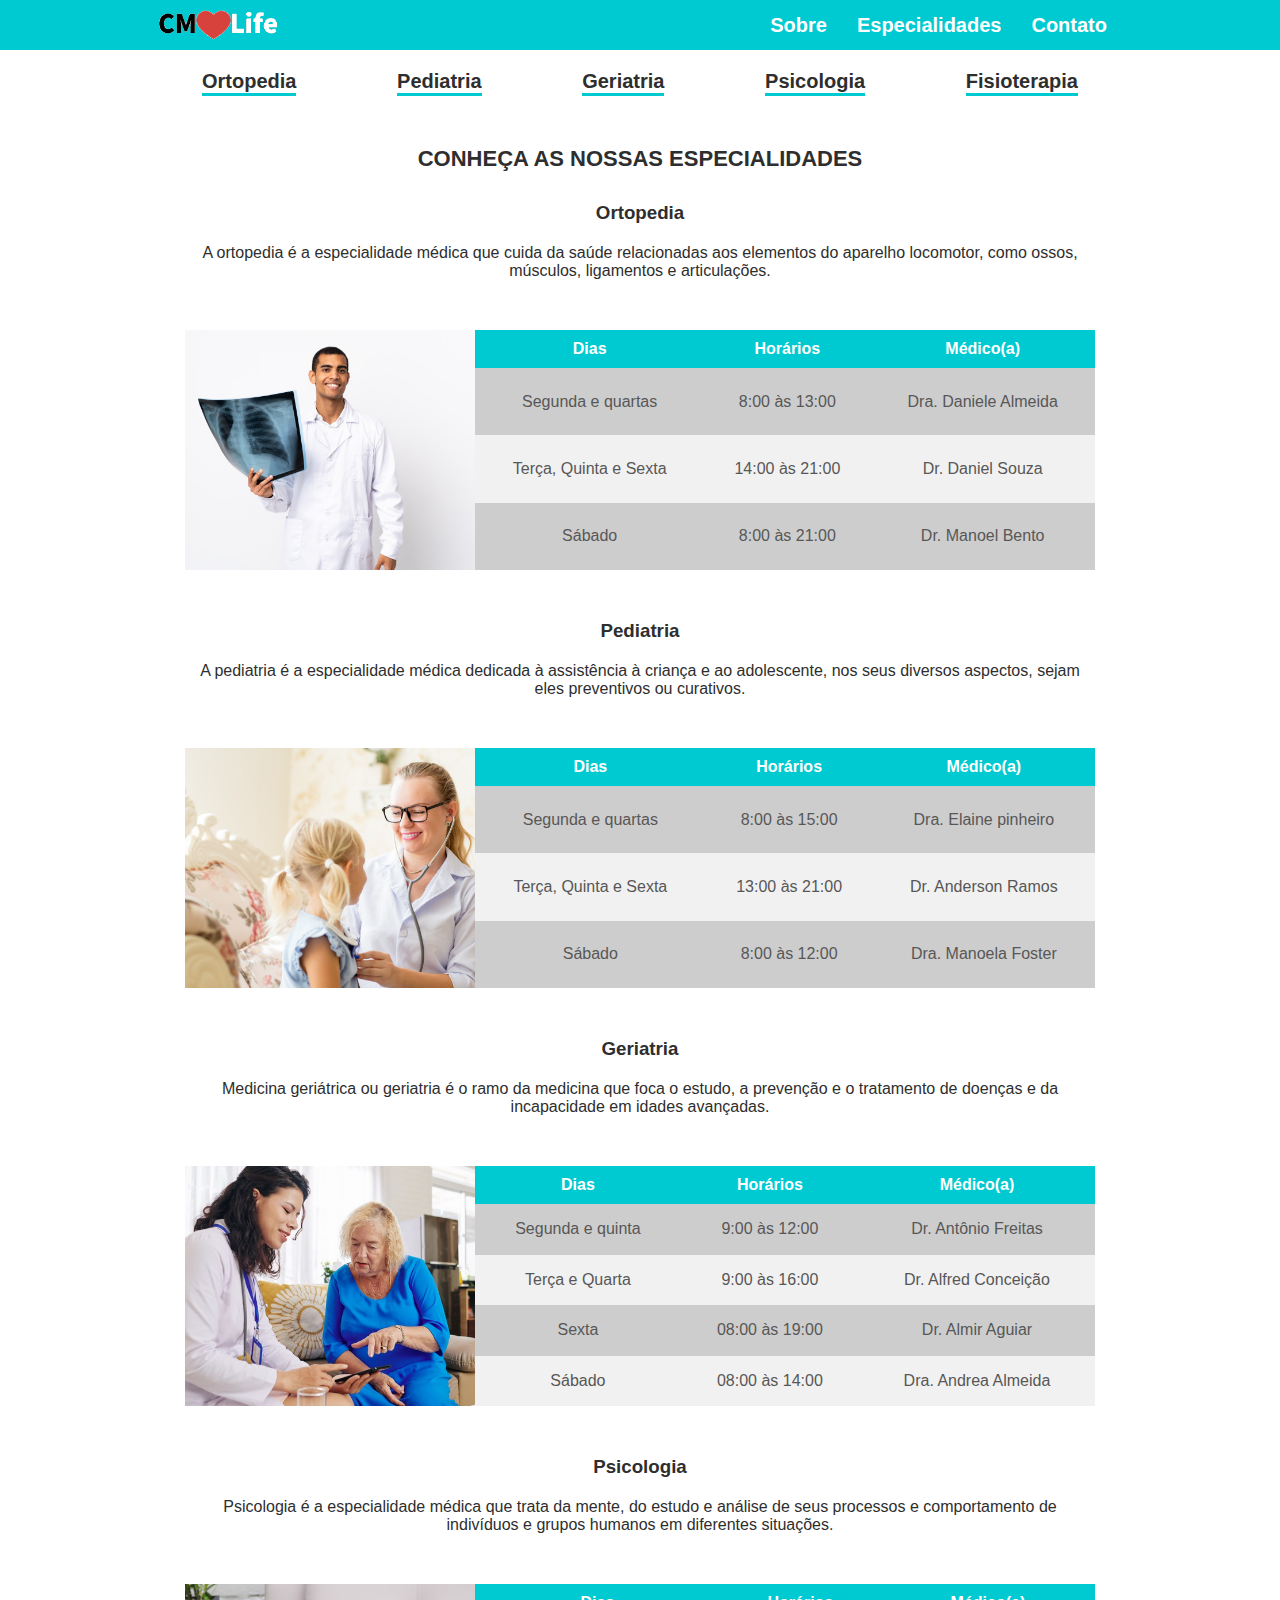
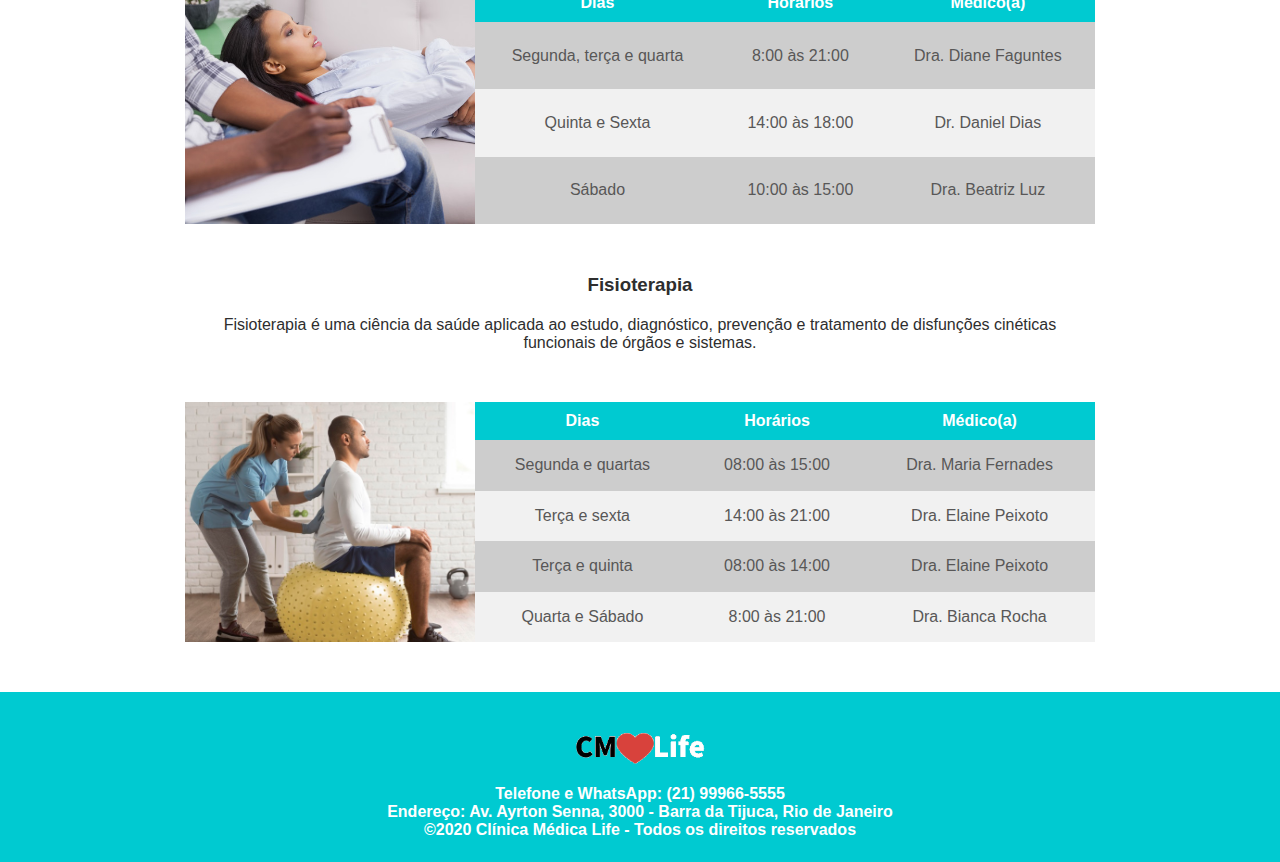
<file: especialidades.html>
<!DOCTYPE html>
<html lang="pt-BR">
<head>
    <meta charset="UTF-8">
    <meta http-equiv="X-UA-Compatible" content="IE=edge">
    <meta name="viewport" content="width=device-width, initial-scale=1.0">
    <title>CMLife - Especialidades</title>
    <link rel="stylesheet" href="assets/css/style-home.css">
    <link rel="stylesheet" href="assets/css/style-especialidades.css">
</head>
<body>
    <header>
        <div class="header-container">
            <div class="box-img-header">
                <img class="img-header" src="assets/logo/logo.png" alt="Logo CMLife">
            </div>
            <div class="header-ul">
                <input id="menu-toggle" type="checkbox" />
                <label class='menu-button-container' for="menu-toggle">
                <div class='menu-button'></div>
                </label>
                <ul type="none" class="menu">
                    <li><a href="index.html#sobre">Sobre</a></li>
                    <li><a href="#especialidades">Especialidades</a></li>
                    <li><a href="index.html#contato">Contato</a></li>
                </ul>
            </div>
        </div>
    </header>
    <main>
        <section>
            <div class="links-especialidades">
                <a href="#ortopedia">Ortopedia</a>
                <a href="#pediatria">Pediatria</a>
                <a href="#geriatria">Geriatria</a>
                <a href="#psicologia">Psicologia</a>
                <a href="#fisioterapia">Fisioterapia</a>
            </div>
            <h1 class="title-especialidades">CONHEÇA AS NOSSAS ESPECIALIDADES</h1>
        </section>

        <section id="ortopedia">
            <div class="title-container-especialidade">
                <h3>Ortopedia</h3>
                <p>A ortopedia é a especialidade médica que cuida da saúde relacionadas aos elementos do aparelho locomotor, como ossos, músculos, ligamentos e articulações.</p>
            </div>
            <div class="container-ortopedia container-especialidade" id="especialidades">
                <img src="assets/images/ortopedia.png" alt="Médico" title="Médico">
                
                <table class="tabela-especialistas">
                    <thead>
                      <tr>
                        <th>Dias</th>
                        <th>Horários</th>
                        <th>Médico(a)</th>
                      </tr>
                    </thead>
        
                    <tbody>
                      <tr>
                        <td>Segunda e quartas</td>
                        <td>8:00 às 13:00</td>
                        <td>Dra. Daniele Almeida</td>
                      </tr>
                      <tr>
                        <td>Terça, Quinta e Sexta</td>
                        <td>14:00 às 21:00</td>
                        <td>Dr. Daniel Souza</td>
                      </tr>
                      <tr>
                        <td>Sábado</td>
                        <td>8:00 às 21:00</td>
                        <td>Dr. Manoel Bento</td>
                      </tr>
                    </tbody>
                  </table>
            </div>
        </section>

        <section id="pediatria">
            <div class="title-container-especialidade">
                <h3>Pediatria</h3>
                <p>A pediatria é a especialidade médica dedicada à assistência à criança e ao adolescente, nos seus diversos aspectos, sejam eles preventivos ou curativos.</p>
            </div>

            <div class="container-pediatria container-especialidade">
                <img src="assets/images/pediatra.png" alt="Médico" title="Médico">
                
                <table class="tabela-especialistas">
                    <thead>
                      <tr>
                        <th>Dias</th>
                        <th>Horários</th>
                        <th>Médico(a)</th>
                      </tr>
                    </thead>
        
                    <tbody>
                      <tr>
                        <td>Segunda e quartas</td>
                        <td>8:00 às 15:00</td>
                        <td>Dra. Elaine pinheiro</td>
                      </tr>
                      <tr>
                        <td>Terça, Quinta e Sexta</td>
                        <td>13:00 às 21:00</td>
                        <td>Dr. Anderson Ramos</td>
                      </tr>
                      <tr>
                        <td>Sábado</td>
                        <td>8:00 às 12:00</td>
                        <td>Dra. Manoela Foster</td>
                      </tr>
                    </tbody>
                  </table>
            </div>
        </section>

        <section id="geriatria">
            <div class="title-container-especialidade">
              <h3>Geriatria</h3>
              <p>Medicina geriátrica ou geriatria é o ramo da medicina que foca o estudo, a prevenção e o tratamento de doenças e da incapacidade em idades avançadas.</p>
            </div>
      
            <div class="container-geriatria container-especialidade">
              <img src="assets/images/geriatra.png" alt="Geriatra" title="Geriatra">
      
              <table class="tabela-especialistas">
                <thead>
                  <tr>
                    <th>Dias</th>
                    <th>Horários</th>
                    <th>Médico(a)</th>
                  </tr>
                </thead>
      
                <tbody>
                  <tr>
                    <td>Segunda e quinta</td>
                    <td>9:00 às 12:00</td>
                    <td>Dr. Antônio Freitas</td>
                  </tr>
                  <tr>
                    <td>Terça e Quarta</td>
                    <td>9:00 às 16:00</td>
                    <td>Dr. Alfred Conceição</td>
                  </tr>
                  <tr>
                    <td>Sexta</td>
                    <td>08:00 às 19:00</td>
                    <td>Dr. Almir Aguiar</td>
                  </tr>
                  <tr>
                    <td>Sábado</td>
                    <td>08:00 às 14:00</td>
                    <td>Dra. Andrea Almeida</td>
                  </tr>
                </tbody>
              </table>
            </div>
          </section>

          <section id="psicologia">
            <div class="title-container-especialidade">
              <h3>Psicologia</h3>
              <p>Psicologia é a especialidade médica que trata da mente, do estudo e análise de seus processos e comportamento de indivíduos e grupos humanos em diferentes situações.</p>
            </div>
      
            <div class="container-psicologia container-especialidade">
                <img src="assets/images/psicologo.png" alt="Psicólogo" title="Psicólogo">
                <table class="tabela-especialistas">
                  <thead>
                    <tr>
                      <th>Dias</th>
                      <th>Horários</th>
                      <th>Médico(a)</th>
                    </tr>
                  </thead>
      
                  <tbody>
                    <tr>
                      <td>Segunda, terça e quarta</td>
                      <td>8:00 às 21:00</td>
                      <td>Dra. Diane Faguntes</td>
                    </tr>
                    <tr>
                      <td>Quinta e Sexta</td>
                      <td>14:00 às 18:00</td>
                      <td>Dr. Daniel Dias</td>
                    </tr>
                    <tr>
                      <td>Sábado</td>
                      <td>10:00 às 15:00</td>
                      <td>Dra. Beatriz Luz</td>
                    </tr>
                  </tbody>
                </table>
            </div>
          </section>
      
          <section id="fisioterapia">
            <div class="title-container-especialidade">
              <h3>Fisioterapia</h3>
              <p>Fisioterapia é uma ciência da saúde aplicada ao estudo, diagnóstico, prevenção e tratamento de disfunções cinéticas funcionais de órgãos e sistemas.</p>
            </div>
      
            <div class="container-fisioterapia container-especialidade">
                <img src="assets/images/fisioterapia.png" alt="Fisioterapeuta" title="Fisioterapeuta">
                <table class="tabela-especialistas">
                  <thead>
                    <tr>
                      <th>Dias</th>
                      <th>Horários</th>
                      <th>Médico(a)</th>
                    </tr>
                  </thead>
      
                  <tbody>
                    <tr>
                      <td>Segunda e quartas</td>
                      <td>08:00 às 15:00</td>
                      <td>Dra. Maria Fernades</td>
                    </tr>
                    <tr>
                      <td>Terça e sexta</td>
                      <td>14:00 às 21:00</td>
                      <td>Dra. Elaine Peixoto</td>
                    </tr>
                    <tr>
                      <td>Terça e quinta</td>
                      <td>08:00 às 14:00</td>
                      <td>Dra. Elaine Peixoto</td>
                    </tr>
                    <tr>
                        <td>Quarta e Sábado</td>
                        <td>8:00 às 21:00</td>
                        <td>Dra. Bianca Rocha</td>
                      </tr>
                  </tbody>
      
                </table>
            </div>
          </section>


    </main>


    <footer>
        <div class="footer-container">
            <div class="img-footer">
                <img src="assets/logo/logo.png" alt="Logo CMLife">
            </div>
            <div>
                <p>Telefone e WhatsApp: (21) 99966-5555</p>
                <p>Endereço: Av. Ayrton Senna, 3000 - Barra da Tijuca, Rio de Janeiro</p>
                <p>©2020 Clínica Médica Life  - Todos os direitos reservados</p>
            </div>
        </div>
</footer>
</body>
</html>
</file>
<file: assets/css/style-home.css>
*{
    padding: 0;
    margin: 0;
    box-sizing: border-box;
}

body{
    text-align: center;
    font-family: 'Gill Sans', 'Gill Sans MT', Calibri, 'Trebuchet MS', sans-serif;
    color: rgb(46, 46, 46);
}

html{
    scroll-behavior: smooth;
}

section{
    width: 100%;
}

h2{
    margin: 20px 0;
    font-size: 28px;
}
/*Inicio CSS header*/


header{
    width: 100%;
    background-color: #00cad1;
}

.header-container{
    display: flex;
    height: 50px;
    align-items: center;
    max-width: 1024px;
    margin: auto;
}

.box-img-header{
    width: 50%;
    padding: 0 30px;
}

.img-header{
    width: 120px;
    display: flex;
    align-self: flex-start;
}

.header-ul{
    width: 50%;
    display: flex;
    justify-content: end;
    padding: 0 30px;
}

.header-ul ul{
    display: flex;
    flex-direction: row;
    justify-content: space-around;
    
}

.header-ul ul li{
    margin: 0 15px;
    display: flex;
    overflow: hidden;


}

.header-ul ul li a{
    text-decoration: none;
    display: flex;
    font-size: 20px;
    color: #fff;
    font-weight: bold;

}

.header-ul ul li a:hover{
    border-bottom: 2px solid #fff;
}

/*Inicio CSS Titulo com back-img*/
.imagem-topo{
    width: 100%;
    height: 500px;
    background-image: url("../images/recepcao.png");
    background-repeat: no-repeat;
    background-size: cover;
}
.background-img{
   margin: auto;
}

.background-img h1{
    font-size: 2rem;
    display: flex;
    justify-content: center;
    align-items: center;
    height: 500px;
}

.background-img h1 span{
    background-color: rgba(255, 255, 255, 0.479);
    padding: 20px;
    border-radius: 10px;
}

/*Inicio CSS Sobre*/

section.sobre-container{
    width: 80%;
    margin: 40px auto;
}

.img-ul-sobre{
    display: flex;
    align-items: center;
    justify-content: center;
    text-align: left;
    margin: 30px 0;
}

.img-ul-sobre div h3{
    font-size: 20px;
}

.img-ul-sobre div ul{
    padding-left: 15px;
    padding-top: 20px;
}

/*CSS imagens - sobre*/

.title-especialidade{
    width: 60%;
    margin: auto;
    max-width: 1024px;
}

.title-especialidade p{
    margin: 30px 0;
}

/*Imagens especialidades*/

.img-especialidades{
    width: 80%;
    display: flex;
    margin: auto;
    justify-content: space-around;
    
}

.img-especialidades figure{
    border: 1px solid #d8d8d8;
    box-shadow: 2px 1px 5px #686767cf;
    border-radius: 3px;
    margin: 30px auto;
}


.img-especialidades figure figcaption{
    padding: 8px;
}

.img-especialidades figure img{
    width: 250px;
    border-top-left-radius: 3px;
    border-top-right-radius: 3px;
}

.horarios{
    margin: 30px 0;
}

.horarios:hover{
    scale: 1.1;
    
}

.horarios a{
    text-decoration: none;
    color: #fff;
    background-color: #00cad1;
    padding: 10px;
    border-radius: 3px;
    font-weight: bold;

}

/*Inicio CSS Contato*/

.title-contato{
    width: 70%;
    margin: auto;
    margin-bottom: 30px;
}

.title-contato p{
    line-height: 2em;
}

iframe{
    width: 80%;
    margin: auto;
    margin-bottom: 30px;
    max-width: 1024px;
}

/*Inicio CSS Footer*/

footer{
    width: 100%;
    background-color: #00cad1;

}

.footer-container{
    min-height: 170px;
    display: flex;
    flex-direction: column;
    justify-content: center;
    align-items: center;
    color: #fff;
    margin: auto;
    max-width: 1024px;
}

.img-footer img{
    width: 130px;
}

footer div p{
    font-weight: bold;
}

/*Menu toogle*/

.menu-button-container {
    display: none;
    height: 100%;
    width: 30px;
    cursor: pointer;
    flex-direction: column;
    justify-content: center;
    align-items: center;
}

#menu-toggle {
    display: none;
}

.menu-button,
.menu-button::before,
.menu-button::after {
display: block;
background-color: #fff;
position: absolute;
height: 4px;
width: 30px;
transition: transform 400ms cubic-bezier(0.23, 1, 0.32, 1);
border-radius: 2px;
}

.menu-button::before {
content: "";
margin-top: -8px;
}

.menu-button::after {
content: "";
margin-top: 8px;
}

#menu-toggle:checked + .menu-button-container .menu-button::before {
margin-top: 0px;
transform: rotate(405deg);
}

#menu-toggle:checked + .menu-button-container .menu-button {
background: rgba(255, 255, 255, 0);
}

#menu-toggle:checked + .menu-button-container .menu-button::after {
margin-top: 0px;
transform: rotate(-405deg);
}

/*Inicio media queries*/

@media (max-width: 1024px){
    .imagem-topo{
        height: 400px;
    }
    .background-img h1{
        height: 400px;
    }
}

@media (max-width: 768px){
    .imagem-topo{
        height: 300px;
    }

    .background-img h1{
        width: 80%;
        margin: auto;
        height: 300px;
    }
    

    .img-especialidades{
        flex-wrap: wrap;
    }
    .img-sobre{
        display: none;
    }
}

@media (max-width: 500px){
    .imagem-topo{
        height: 200px;
    }

    .background-img h1{
        width: 80%;
        margin: auto;
        font-size: 28px;
        height: 200px;
    }

    h2{
        font-size: 20px;
    }
    
    .menu-button-container {
        display: flex;
    }
    
    .menu {
        position: absolute;
        top: 0;
        margin-top: 50px;
        left: 0;
        flex-direction: column;
        width: 100%;
        justify-content: center;
        align-items: center;
    }

    .header-ul ul{
        display: flex;
        flex-direction: column;
    }

    #menu-toggle ~ .menu li {
        height: 0;
        margin: 0;
        padding: 0;
        border: 0;
        transition: height 400ms cubic-bezier(0.23, 1, 0.32, 1);
        
    }

    #menu-toggle:checked ~ .menu li {
        border: 1px solid #333;
        height: 2.5em;
        padding: 0.5em;
        transition: height 400ms cubic-bezier(0.23, 1, 0.32, 1);
    }

    .menu > li {
        display: flex;
        justify-content: center;
        margin: 0;
        padding: 0.5em 0;
        width: 100%;
        background-color: #fff;
    }

    .header-ul ul li a{
        color: #00cad1;  
    }

    .menu > li:not(:last-child) {
        border-bottom: 1px solid #444;
    }
}
</file>
<file: assets/css/style-especialidades.css>
/*CSS links topo*/
.links-especialidades{
    display: flex;
    flex-flow: row wrap;
    justify-content: space-between;
    max-width: 70%;
    margin: auto;
}

.links-especialidades a{
    text-decoration: none;
    color: rgb(46, 46, 46);
    font-size: 20px;
    margin: 20px 10px;
    border-bottom: 3px solid #00cad1;
    font-weight: bold;
}
.links-especialidades a:hover{
    color: #00cad1;
    border-bottom: 3px solid rgb(46, 46, 46);
}

.title-especialidades{
    font-size: 22px;
    margin: 30px auto;
}

/*Css tabelas*/

.title-container-especialidade{
    width: 70%;
    margin: auto;
}
.title-container-especialidade h3{
    margin: 20px auto;
}

.container-especialidade{
    display: flex;
    height: 240px;
    padding: 0 20px;
    margin: 50px auto;
    justify-content: center;
}

.container-especialidade img{
    width: 290px;
    height: 240px;
    object-fit: cover;
}

.tabela-especialistas {
    border-spacing: 0;
    text-align: center;
    width: 50%;
    height: 100%;
}

.tabela-especialistas thead tr {
    background-color: #00cad1;
    color: #fff;
}

.tabela-especialistas tr {
    background-color: #f1f1f1;
    color: #585757;
    font-weight: 500;
}
  
.tabela-especialistas tbody tr:nth-of-type(2n+1) {
    background-color: #cdcdcd;
    border: 1px solid #f1f1f1;
}
  
.tabela-especialistas th, .tabela-especialistas td  {
    padding: 10px;
}

@media (max-width: 860px){
    .container-especialidade img{
        display: none;
    }
    .tabela-especialistas{
        width: 90%;
    }
    .links-especialidades{
        display: flex;
        flex-flow: row wrap;
        justify-content: center;
    }
}

@media (max-width: 480px){

    .tabela-especialistas{
        width: 100%;
        font-size: 15px;
    }

    .links-especialidades{
        display: flex;
        flex-flow: row wrap;
        
    }
    .links-especialidades a{
        background-color: #00cad1;
        box-sizing: border-box;
        padding: 5px;
        display: flex;
        font-size: 20px;
        border-radius: 10px;
    }
    .links-especialidades a:hover{
        color: rgb(46, 46, 46);
    }
}

@media (max-width: 410px){
    .links-especialidades{
        display: flex;
        flex-flow: row wrap;
        
    }
    .links-especialidades a{
        background-color: #00cad1;
        box-sizing: border-box;
        padding: 5px;
        display: flex;
        font-size: 18px;
        border-radius: 10px;
    }
    .links-especialidades a:hover{
        color: rgb(46, 46, 46);
    }
}
</file>
